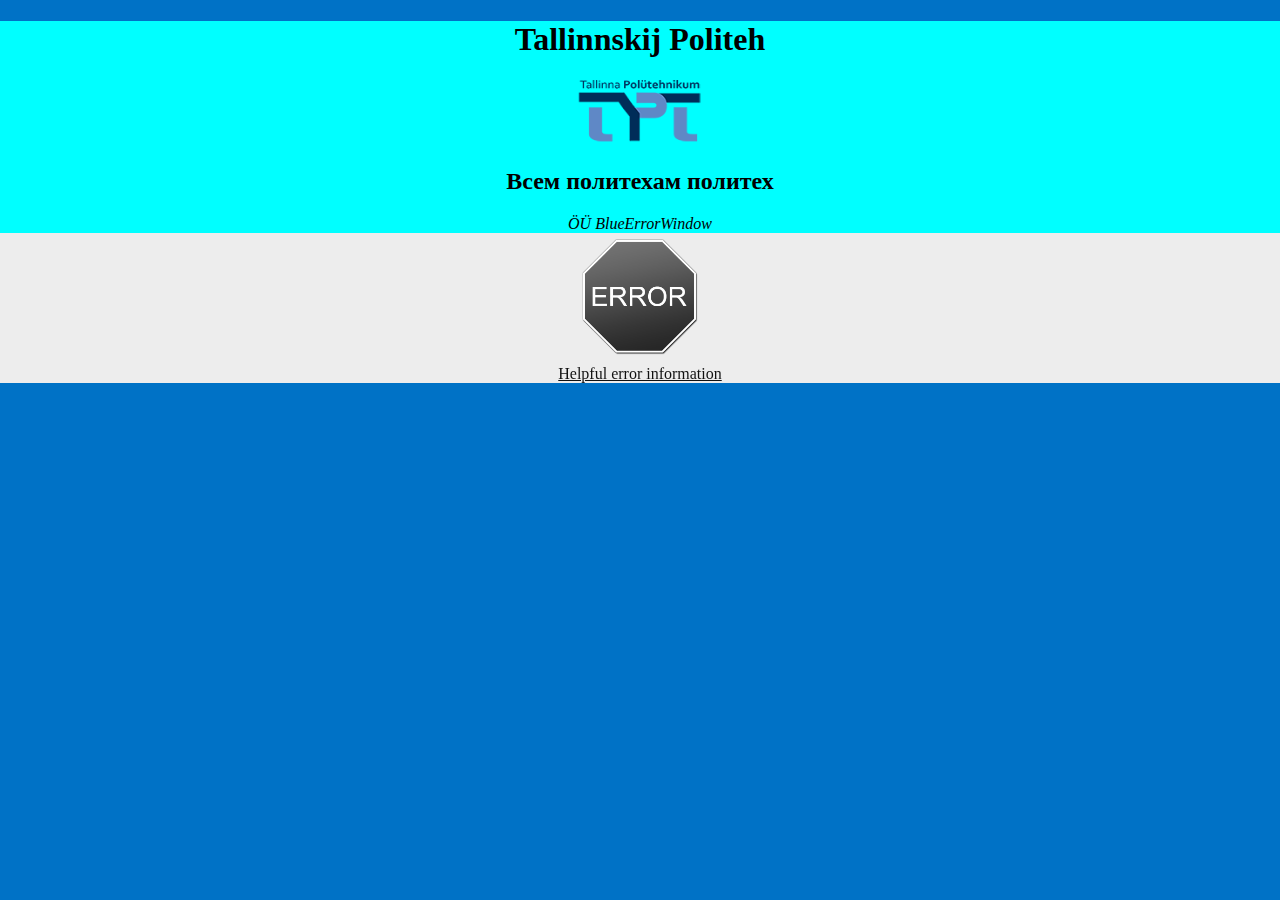
<file: kta-17v/index.html>
﻿<!DOCTYPE html>
<html>
<head>
<meta http-equiv="Content-Type" /> 
<meta content="text/html; charset=UTF-8" /> 
<meta description="My Page" keywords="Verry nice page, Just look it, good page" />
<title>My Page</title>
<link rel="stylesheet" type="text/css" href="css/style.css">
</head>
<body>
<div id="container">
<h1>Tallinnskij Politeh</h1>
<a href="http://www.tptlive.ee"><img src="img/tpt_logo2.png" alt="IIS" width="128" height="64" /></a>
<h2>Всем политехам политех</h2>
<i>ÖÜ BlueErrorWindow </i><br>

</div>
<div id="gray">
<img src="img/error.png" alt="Error" width="128" height="128" /><br>
<a href="https://support.microsoft.com/en-us/help/17074/windows-7-resolving-stop-blue-screen-errors"> Helpful error information </a>
</div>
</body>
</html>
</file>
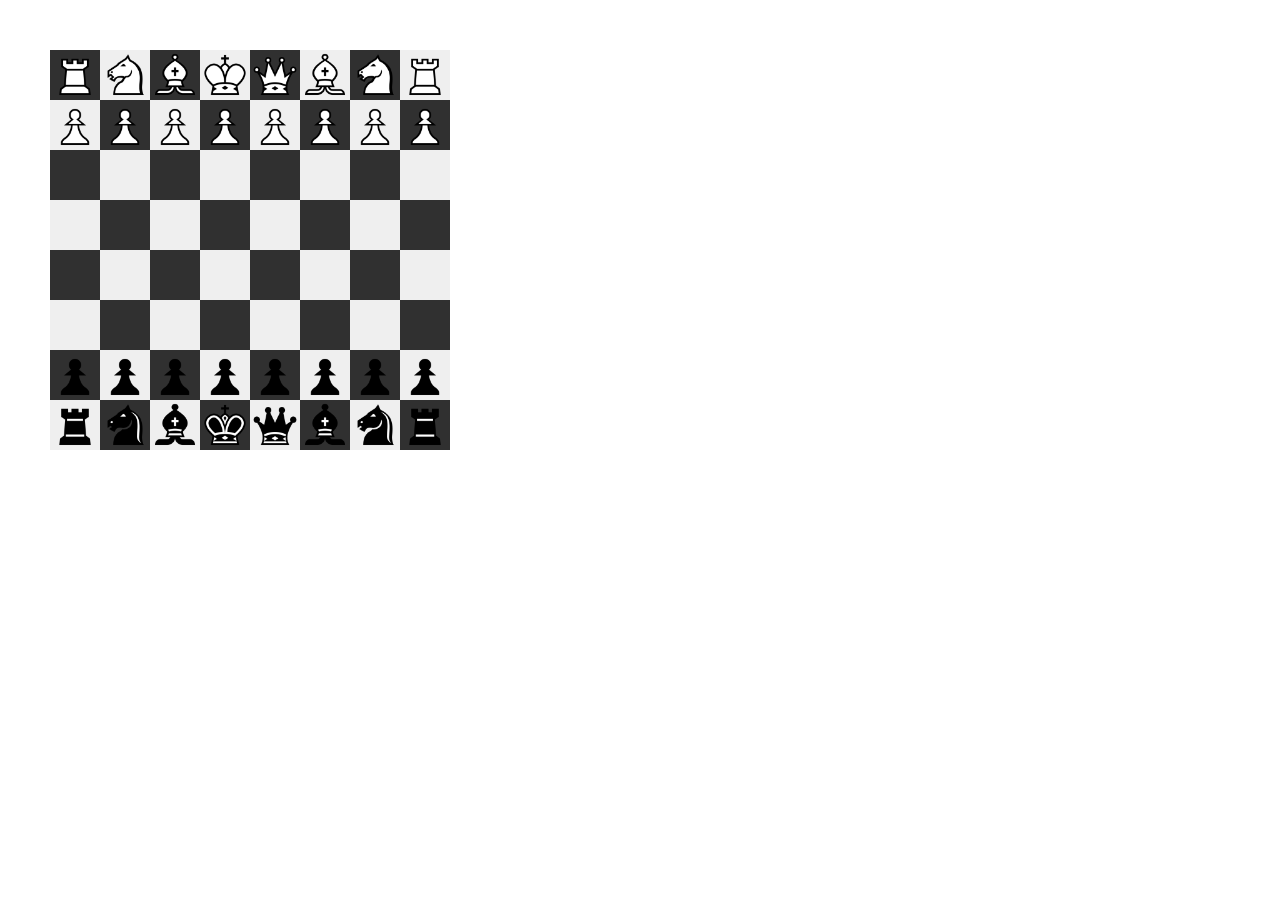
<file: programmeerise/chess/chess.html>
<style>
    img{width:50px; display:block; position:absolute;
    top:0; left:0;}
    div{position:absolute;width:50; height:50;  }
</style>
<body>
</body>

<script>
function Figure(){ // создание класса
    this.type="pawn"; // this -это обращение к внутренним переменным
    this.color="w";
    //this.position=Array(0,0);
    this.row=1;
    this.column="A";
    // or this.picture="pawn.png";
    //this.picture=this.type+"_"+this.color+".png";  //pawn_b.png, bishop_w.png
    this.create=function(){
        switch(this.column){
            case "A":
                colN=1;
            break;
                case "B":
                colN=2;
            break;
                case "C":
                colN=3;
            break;
                case "D":
                colN=4;
            break;
                case "E":
                colN=5;
            break;
                case "F":
                colN=6;
            break;
                case "G":
                colN=7;
            break;
                default:
                colN=8
                break;
        }
        
        document.body.innerHTML+='<img src="'+this.type+"_"+this.color+".png"+'" style="top:'+(this.row*50)+'px; left:'+(colN*50)+'px;"/>'; // если в папке 'img src="papka/'+this.picture+'" /';
    }
}
/* Пример создания обьектов

var f1=new Figure(); //создание обьекта
var f2=new Figure(); //создание обьекта
f2.type="bishop";
f2.row=7;
f2.color="b";
figures=Array();
figures[0]=new Figure();
figures[0].type="rook";
*/
    
 function restartGame(){ // начальная расстановка фигур
     
 //--------------------  Создание доски --------------------
 cellColor=Array("303030","#efefef");    
 for(i=1; i<=8;i++){
     for(j=1; j<=8;j++){
         document.body.innerHTML+='<div style="left:'+j*50+'px;top:'+i*50+'px;background-color:'+cellColor[(i+j)%2]+'"></div>';
     }
 }    
 //--------------------  Создание фигур --------------------    
 N=32;
fTypes=Array("pawn","pawn","pawn","pawn","pawn","pawn","pawn","pawn","rook","knight","bishop","king","queen","bishop","knight","rook");
fPlacesWhite=Array("A2","B2","C2","D2","E2","F2","G2","H2","A1","B1","C1","D1","E1","F1","G1","H1");
fPlacesBlack=Array("A7","B7","C7","D7","E7","F7","G7","H7","A8","B8","C8","D8","E8","F8","G8","H8");
colors=Array("w","b");
figures=Array();  
for (i=0; i<fTypes.length; i++){
    figures[i]=new Figure();
    figures[i].type=fTypes[i];
    figures[i].color=colors[0];
    figures[i].row=fPlacesWhite[i].charAt(1);
    figures[i].column=fPlacesWhite[i].charAt(0);
    figures[i].create();
}
for (i=fTypes.length; i<2*fTypes.length; i++){
    figures[i]=new Figure();
    figures[i].type=fTypes[i-fTypes.length];
    figures[i].color=colors[1];
    figures[i].row=fPlacesBlack[i-fTypes.length].charAt(1);
    figures[i].column=fPlacesBlack[i-fTypes.length].charAt(0);
    figures[i].create();
}
 alert(figures);    
}
 restartGame();   
</script>
</file>
<file: kta-17v/css/style.css>
body {
	color:#000000;
	background-color:#0072C6;
	margin:0;
}

#container {
	background-color:#00FFFF;
	margin-left:auto;
	margin-right:auto;
	text-align:center;
	}

a img {
	border:none;
	boreder-radius: 50%;
}

#gray {
	filter: grayscale(100);
}

div {
	background-color:#F4FA58;
	text-align: center;
}
</file>
